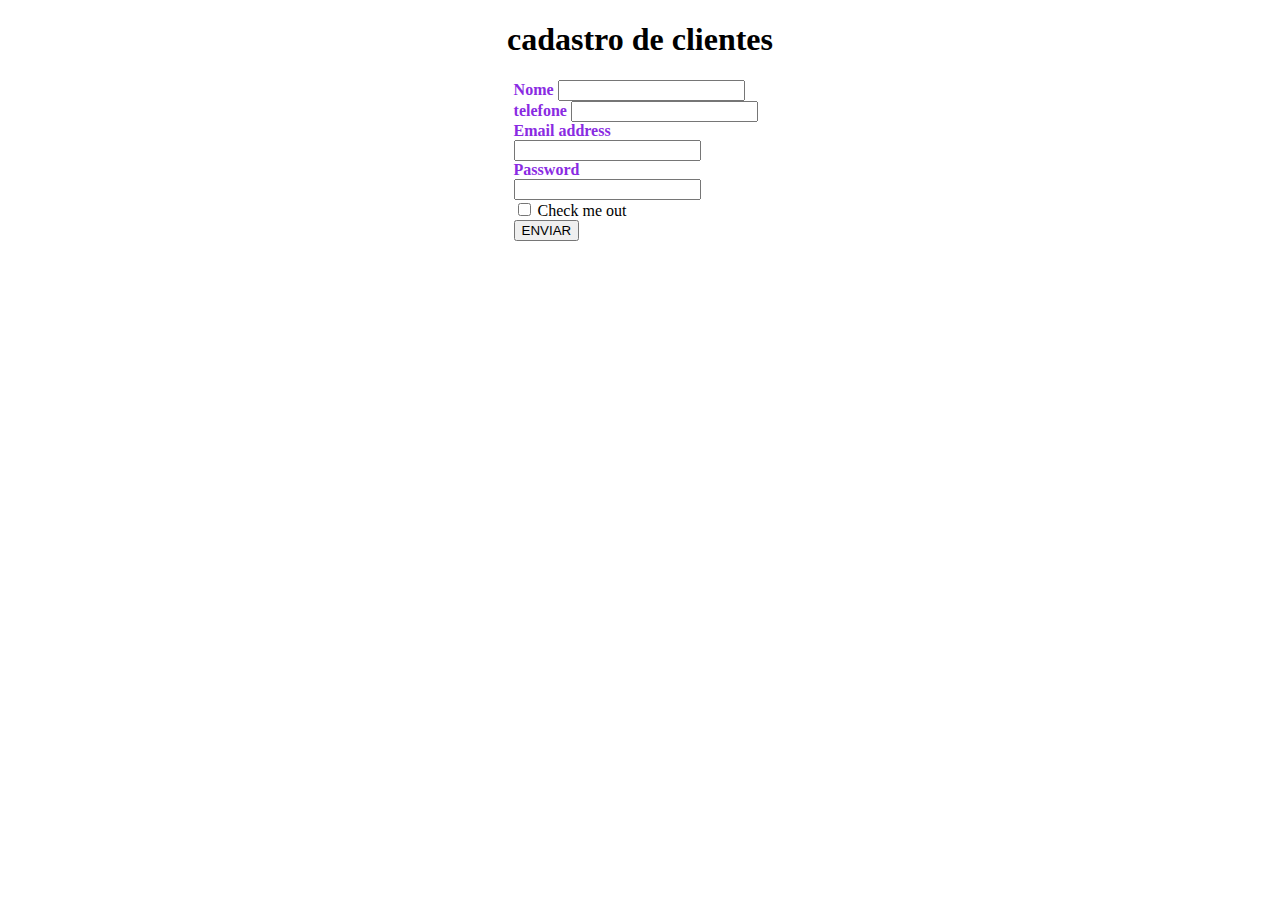
<file: bootstrap/02/index.html>
<!doctype html>
<html lang="en">
    <head>
        <title>usando bootstrap</title>
        <!-- Required meta tags -->
        <meta charset="utf-8" />
        <meta
            name="viewport"
            content="width=device-width, initial-scale=1, shrink-to-fit=no"
        />
        <link rel="stylesheet" href="/bootstrap/02/style.css">
        <!-- Bootstrap CSS v5.2.1 -->
        <link
            href="https://cdn.jsdelivr.net/npm/bootstrap@5.3.2/dist/css/bootstrap.min.css"
            rel="stylesheet"
            integrity="sha384-T3c6CoIi6uLrA9TneNEoa7RxnatzjcDSCmG1MXxSR1GAsXEV/Dwwykc2MPK8M2HN"
            crossorigin="anonymous"
        />
        
    </head>

    <body>
        <header>
            <!-- place navbar here -->
            <h1>cadastro de clientes</h1>
        </header>
        <main>
            <form>
            
                <div class="mb-3">
                    <label for="exampleInputEmail1" class="form-label">Nome</label>
                    <input type="nome" class="form-control" id="exampleInputEmail1" aria-describedby="emailHelp">
                   
                  </div>
                  
                <div class="mb-3">
                    <label for="exampleInputEmail1" class="form-label">telefone</label>
                    <input type="telefone" class="form-control" id="exampleInputEmail1" aria-describedby="emailHelp">
                  
                  </div>
            
                <div class="mb-3">
                  <label for="exampleInputEmail1" class="form-label">Email address</label>
                  <input type="email" class="form-control" id="exampleInputEmail1" aria-describedby="emailHelp">
                  
                </div>

                <div class="mb-3">
                  <label for="exampleInputPassword1" class="form-label">Password</label>
                  <input type="password" class="form-control" id="exampleInputPassword1">
                </div>
                
                <div class="mb-3 form-check">
                  <input type="checkbox" class="form-check-input" id="exampleCheck1">
                  <label class="form-check-label" for="exampleCheck1">Check me out</label>
                </div>
                
                <button type="submit" class="btn btn-primary">ENVIAR</button>
              
            </form>       
        </main>
        <footer>
            <!-- place footer here -->
        </footer>
        <!-- Bootstrap JavaScript Libraries -->
        <script
            src="https://cdn.jsdelivr.net/npm/@popperjs/core@2.11.8/dist/umd/popper.min.js"
            integrity="sha384-I7E8VVD/ismYTF4hNIPjVp/Zjvgyol6VFvRkX/vR+Vc4jQkC+hVqc2pM8ODewa9r"
            crossorigin="anonymous"
        ></script>

        <script
            src="https://cdn.jsdelivr.net/npm/bootstrap@5.3.2/dist/js/bootstrap.min.js"
            integrity="sha384-BBtl+eGJRgqQAUMxJ7pMwbEyER4l1g+O15P+16Ep7Q9Q+zqX6gSbd85u4mG4QzX+"
            crossorigin="anonymous"
        ></script>
    </body>
</html>
</file>
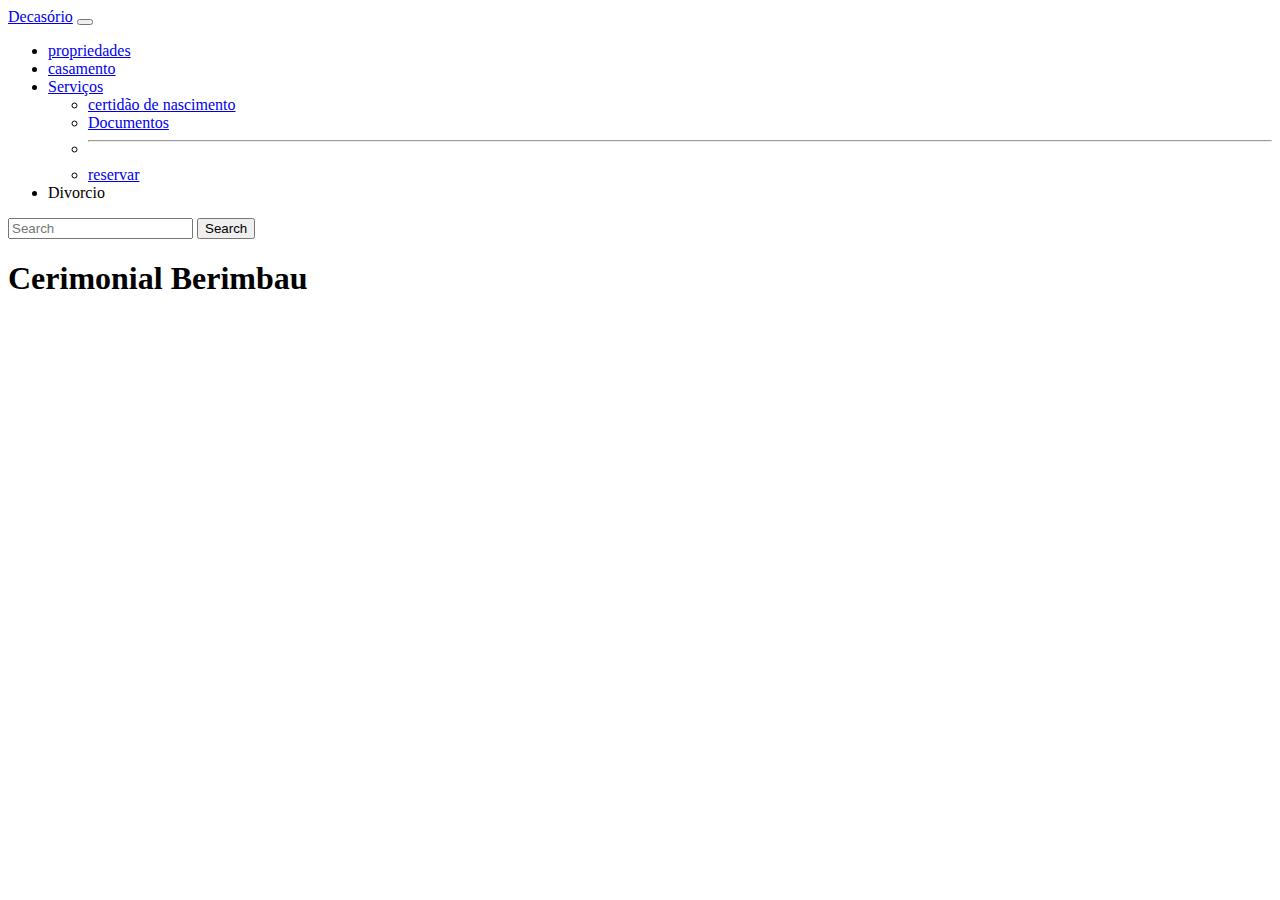
<file: bootstrap/page.html>
<!doctype html>
<html lang="en">
    <head>
        <title>Title</title>
        <!-- Required meta tags -->
        <meta charset="utf-8" />
        <meta
            name="viewport"
            content="width=device-width, initial-scale=1, shrink-to-fit=no"
        />

        <!-- Bootstrap CSS v5.2.1 -->
        <link
            href="https://cdn.jsdelivr.net/npm/bootstrap@5.3.2/dist/css/bootstrap.min.css"
            rel="stylesheet"
            integrity="sha384-T3c6CoIi6uLrA9TneNEoa7RxnatzjcDSCmG1MXxSR1GAsXEV/Dwwykc2MPK8M2HN"
            crossorigin="anonymous"
        />
    </head>

    <body>
        <header>
            <!-- place navbar here -->
            <nav class="navbar navbar-expand-lg bg-body-tertiary">
                <div class="container-fluid">
                  <a class="navbar-brand" href="#">Decasório</a>
                  <button class="navbar-toggler" type="button" data-bs-toggle="collapse" data-bs-target="#navbarSupportedContent" aria-controls="navbarSupportedContent" aria-expanded="false" aria-label="Toggle navigation">
                    <span class="navbar-toggler-icon"></span>
                  </button>
                  <div class="collapse navbar-collapse" id="navbarSupportedContent">
                    <ul class="navbar-nav me-auto mb-2 mb-lg-0">
                      <li class="nav-item">
                        <a class="nav-link active" aria-current="page" href="#">propriedades</a>
                      </li>
                      <li class="nav-item">
                        <a class="nav-link" href="#">casamento</a>
                      </li>
                      <li class="nav-item dropdown">
                        <a class="nav-link dropdown-toggle" href="#" role="button" data-bs-toggle="dropdown" aria-expanded="false">
                          Serviços
                        </a>
                        <ul class="dropdown-menu">
                          <li><a class="dropdown-item" href="#">certidão de nascimento</a></li>
                          <li><a class="dropdown-item" href="#">Documentos</a></li>
                          <li><hr class="dropdown-divider"></li>
                          <li><a class="dropdown-item" href="#">reservar</a></li>
                        </ul>
                      </li>
                      <li class="nav-item">
                        <a class="nav-link disabled" aria-disabled="true">Divorcio</a>
                      </li>
                    </ul>
                    <form class="d-flex" role="search">
                      <input class="form-control me-2" type="search" placeholder="Search" aria-label="Search">
                      <button class="btn btn-outline-success" type="submit">Search</button>
                    </form>
                  </div>
                </div>
              </nav>
             
        </header>
        <main>
            
            
            <h1>Cerimonial Berimbau</h1>
        
        
        
        
        </main>
        <footer>
            <!-- place footer here -->
        </footer>
        <!-- Bootstrap JavaScript Libraries -->
        <script
            src="https://cdn.jsdelivr.net/npm/@popperjs/core@2.11.8/dist/umd/popper.min.js"
            integrity="sha384-I7E8VVD/ismYTF4hNIPjVp/Zjvgyol6VFvRkX/vR+Vc4jQkC+hVqc2pM8ODewa9r"
            crossorigin="anonymous"
        ></script>

        <script
            src="https://cdn.jsdelivr.net/npm/bootstrap@5.3.2/dist/js/bootstrap.min.js"
            integrity="sha384-BBtl+eGJRgqQAUMxJ7pMwbEyER4l1g+O15P+16Ep7Q9Q+zqX6gSbd85u4mG4QzX+"
            crossorigin="anonymous"
        ></script>
    </body>
</html>
</file>
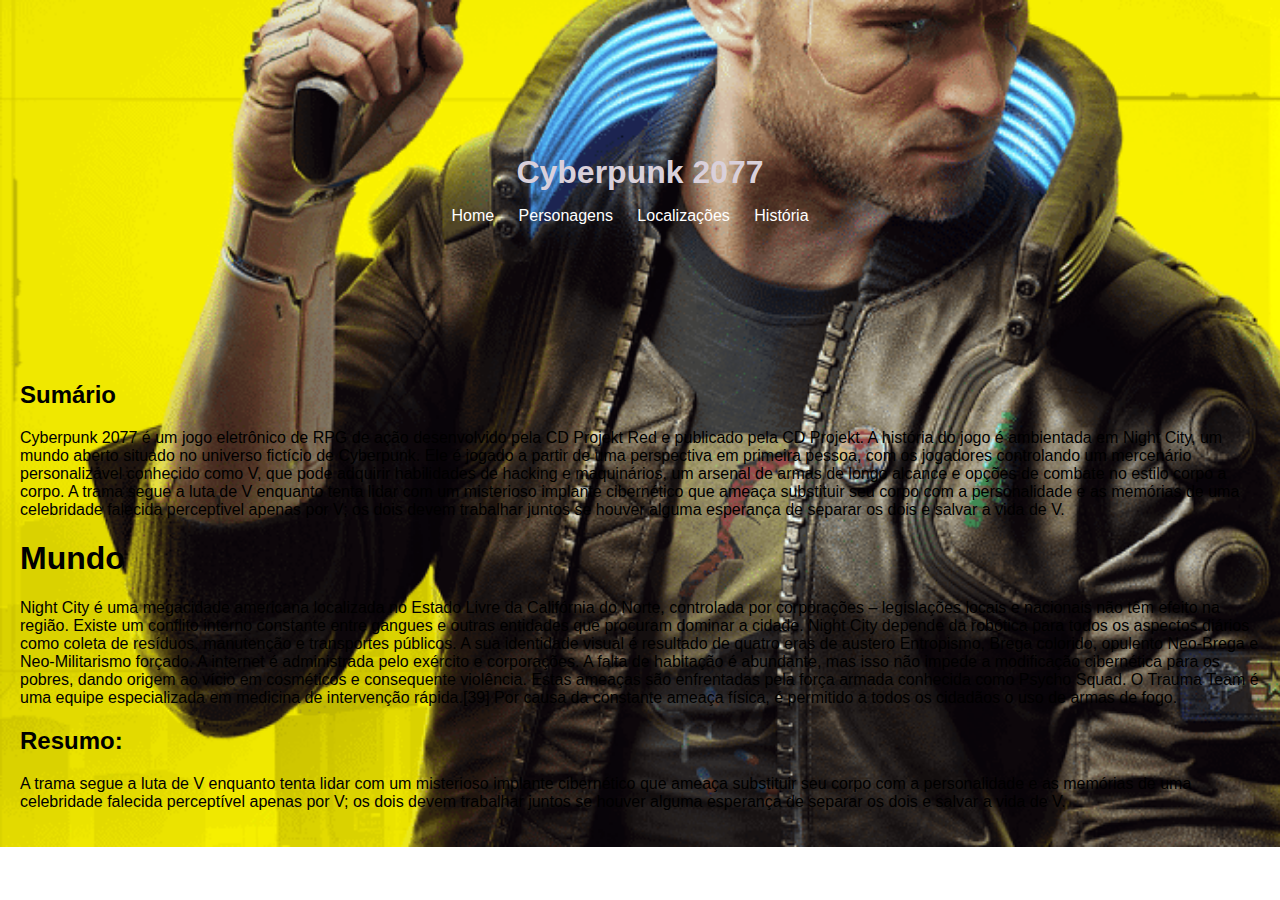
<file: Landing page/historia.html>
<!DOCTYPE html>
<html lang="en">
<head>
    <meta charset="UTF-8">
    <meta name="viewport" content="width=device-width, initial-scale=1.0">
    <title>Historia Cyberpunk</title>
    <link rel="stylesheet" href="landing.css">
</head>
<body>
    <header>
        <img src="imagens/png-transparent-playstation-2-computer-icons-others-angle-text-logo.png" alt="Imagem 1" class="header-image">
        <img src="imagens/png-clipart-xbox-360-xbox-one-xbox-electronics-logo.png" alt="Imagem 2" class="header-image">
        <img src="imagens/649167-computador-icone-simbolo-sinal-gratis-vetor.jpg" alt="Imagem 3" class="header-image">

        <h1>Cyberpunk 2077 </h1>
        <nav>
            <ul>
                <li><a href="home.html" id="homeLink">Home</a></li>
                <li><a href="personagens.html" id="personagensLink">Personagens</a></li>
                <li><a href="localizacoes.html" id="localizacoesLink">Localizações</a></li>
                <li><a href="historia.html" id="historiaLink">História</a></li>
            </ul>
        </nav>
    </header>
<main>
    <section id="sumario">
        <h2>Sumário</h2>
        <p  >Cyberpunk 2077 é um jogo eletrônico de RPG de ação desenvolvido pela CD Projekt Red e publicado pela CD Projekt. A história do jogo é ambientada em Night City, um mundo aberto situado no universo fictício de Cyberpunk. Ele é jogado a partir de uma perspectiva em primeira pessoa, com os jogadores controlando um mercenário personalizável conhecido como V, que pode adquirir habilidades de hacking e maquinários, um arsenal de armas de longo alcance e opções de combate no estilo corpo a corpo. A trama segue a luta de V enquanto tenta lidar com um misterioso implante cibernético que ameaça substituir seu corpo com a personalidade e as memórias de uma celebridade falecida perceptivel apenas por V; os dois devem trabalhar juntos se houver alguma esperança de separar os dois e salvar a vida de V.</p>
    </section>

    <h1><strong>Mundo</strong></h1>
    <p>
        Night City é uma megacidade americana localizada no Estado Livre da Califórnia do Norte, controlada por corporações – legislações locais e nacionais não têm efeito na região. Existe um conflito interno constante entre gangues e outras entidades que procuram dominar a cidade. Night City depende da robótica para todos os aspectos diários como coleta de resíduos, manutenção e transportes públicos. A sua identidade visual é resultado de quatro eras de austero Entropismo, Brega colorido, opulento Neo-Brega e Neo-Militarismo forçado. A internet é administrada pelo exército e corporações.

A falta de habitação é abundante, mas isso não impede a modificação cibernética para os pobres, dando origem ao vício em cosméticos e consequente violência. Estas ameaças são enfrentadas pela força armada conhecida como Psycho Squad. O Trauma Team é uma equipe especializada em medicina de intervenção rápida.[39] Por causa da constante ameaça física, é permitido a todos os cidadãos o uso de armas de fogo.
    </p>
    <h2>
        <strong>Resumo:</strong>
    </h2>
    <p>A trama segue a luta de V enquanto tenta lidar com um misterioso implante cibernético que ameaça substituir seu corpo com a personalidade e as memórias de uma celebridade falecida perceptível apenas por V; os dois devem trabalhar juntos se houver alguma esperança de separar os dois e salvar a vida de V.</p>
</main>
</body>
</html>
</file>
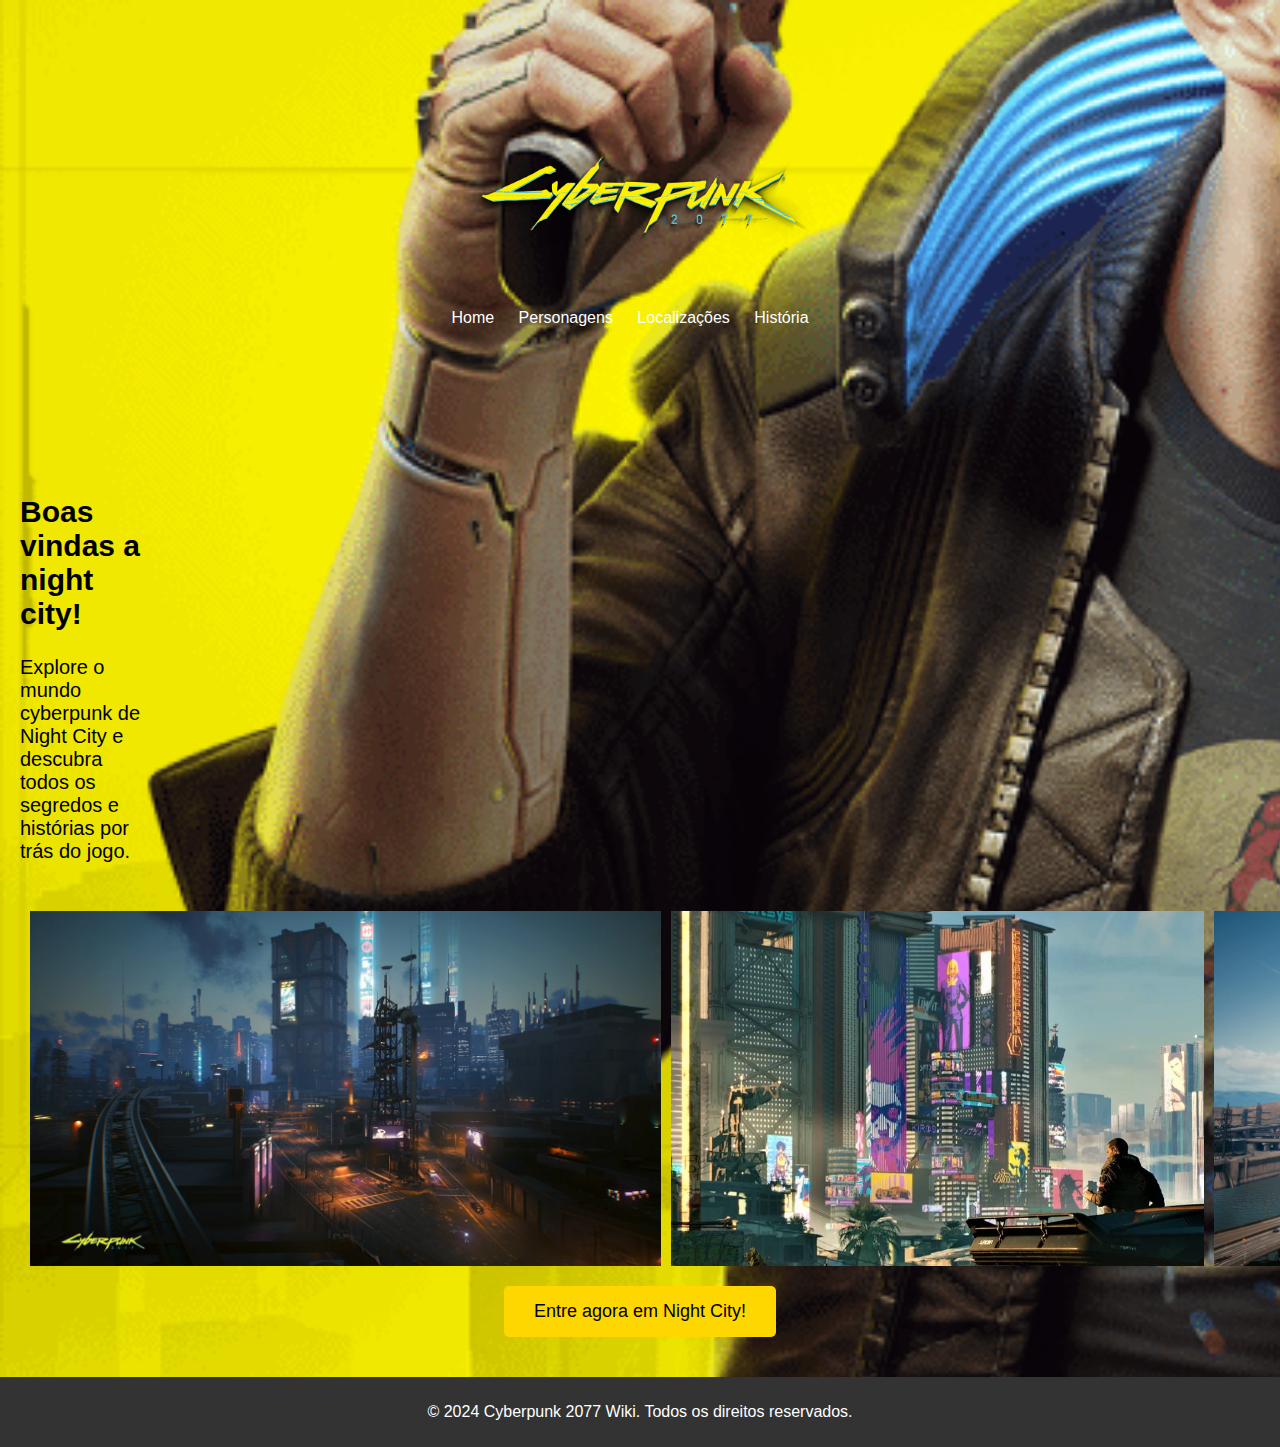
<file: Landing page/home.html>
<!DOCTYPE html>
<html lang="en">
<head>
    <meta charset="UTF-8">
    <meta name="viewport" content="width=device-width, initial-scale=1.0">
    <title>Cyberpunk 2077 </title>
    <link rel="stylesheet" href="landing.css">
</head>
<body>
    <header>
        <img style="width: 35%; margin-left: 15%;" src="imagens/logo.png" alt="">
        <img src="imagens/png-transparent-playstation-2-computer-icons-others-angle-text-logo.png" alt="Imagem 1" class="header-image">
        <img src="imagens/png-clipart-xbox-360-xbox-one-xbox-electronics-logo.png" alt="Imagem 2" class="header-image">
        <img src="imagens/649167-computador-icone-simbolo-sinal-gratis-vetor.jpg" alt="Imagem 3" class="header-image">

        
        <nav>
            <ul>
                <li><a href="home.html" id="homeLink">Home</a></li>
                <li><a href="personagens.html" id="personagensLink">Personagens</a></li>
                <li><a href="localizacoes.html" id="localizacoesLink">Localizações</a></li>
                <li><a href="historia.html" id="historiaLink">História</a></li>
            </ul>
        </nav>
    </header>
    <main style="background-color: transparent;">

        <container>
            <section id="introducao">
                <h2>Boas vindas a night city!</h2>
                <p>Explore o mundo cyberpunk de Night City e descubra todos os segredos e histórias por trás do jogo.</p>
            </section>
        </container>
        <div class="imagemINTRODUCTION">
           
        </div>

        <div class="imagens-container">
            <div class="imagem"></div>
            <img src="imagens/imagem01.jpg" alt="Descrição da imagem 1">
            <div class="imagem"></div>
            <img src="imagens/imagem02.webp" alt="Descrição da imagem 1">
            <div class="imagem"></div>
            <img src="imagens/imagem03.jpg" alt="Descrição da imagem 1">
        </div>
        
        <button id="entreAgoraButton">Entre agora em Night City!</button>
    </main>
    <footer>
        <p>&copy; 2024 Cyberpunk 2077 Wiki. Todos os direitos reservados.</p>
    </footer>
    <script src="landing.js"></script>
</body>
</html>
</file>
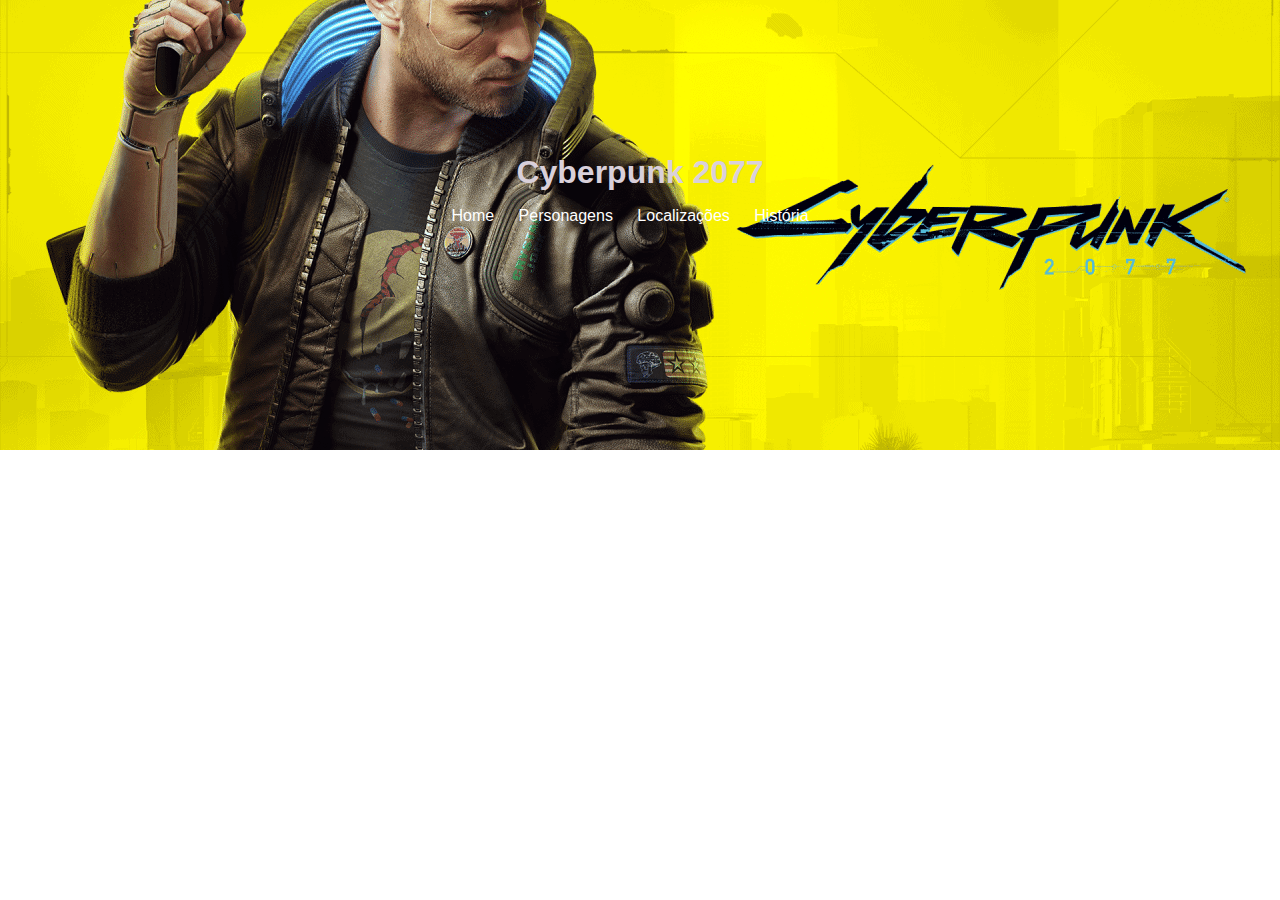
<file: Landing page/localizacoes.html>
<!DOCTYPE html>
<html lang="en">
<head>
    <meta charset="UTF-8">
    <meta name="viewport" content="width=device-width, initial-scale=1.0">
    <title>Document</title>
    <link rel="stylesheet" href="landing.css">
</head>
<body>
    <header>
        <img src="imagens/png-transparent-playstation-2-computer-icons-others-angle-text-logo.png" alt="Imagem 1" class="header-image">
        <img src="imagens/png-clipart-xbox-360-xbox-one-xbox-electronics-logo.png" alt="Imagem 2" class="header-image">
        <img src="imagens/649167-computador-icone-simbolo-sinal-gratis-vetor.jpg" alt="Imagem 3" class="header-image">

        <h1>Cyberpunk 2077 </h1>
        <nav>
            <ul>
                <li><a href="home.html" id="homeLink">Home</a></li>
                <li><a href="personagens.html" id="personagensLink">Personagens</a></li>
                <li><a href="localizacoes.html" id="localizacoesLink">Localizações</a></li>
                <li><a href="historia.html" id="historiaLink">História</a></li>
            </ul>
        </nav>
    </header>
</body>
</html>
</file>
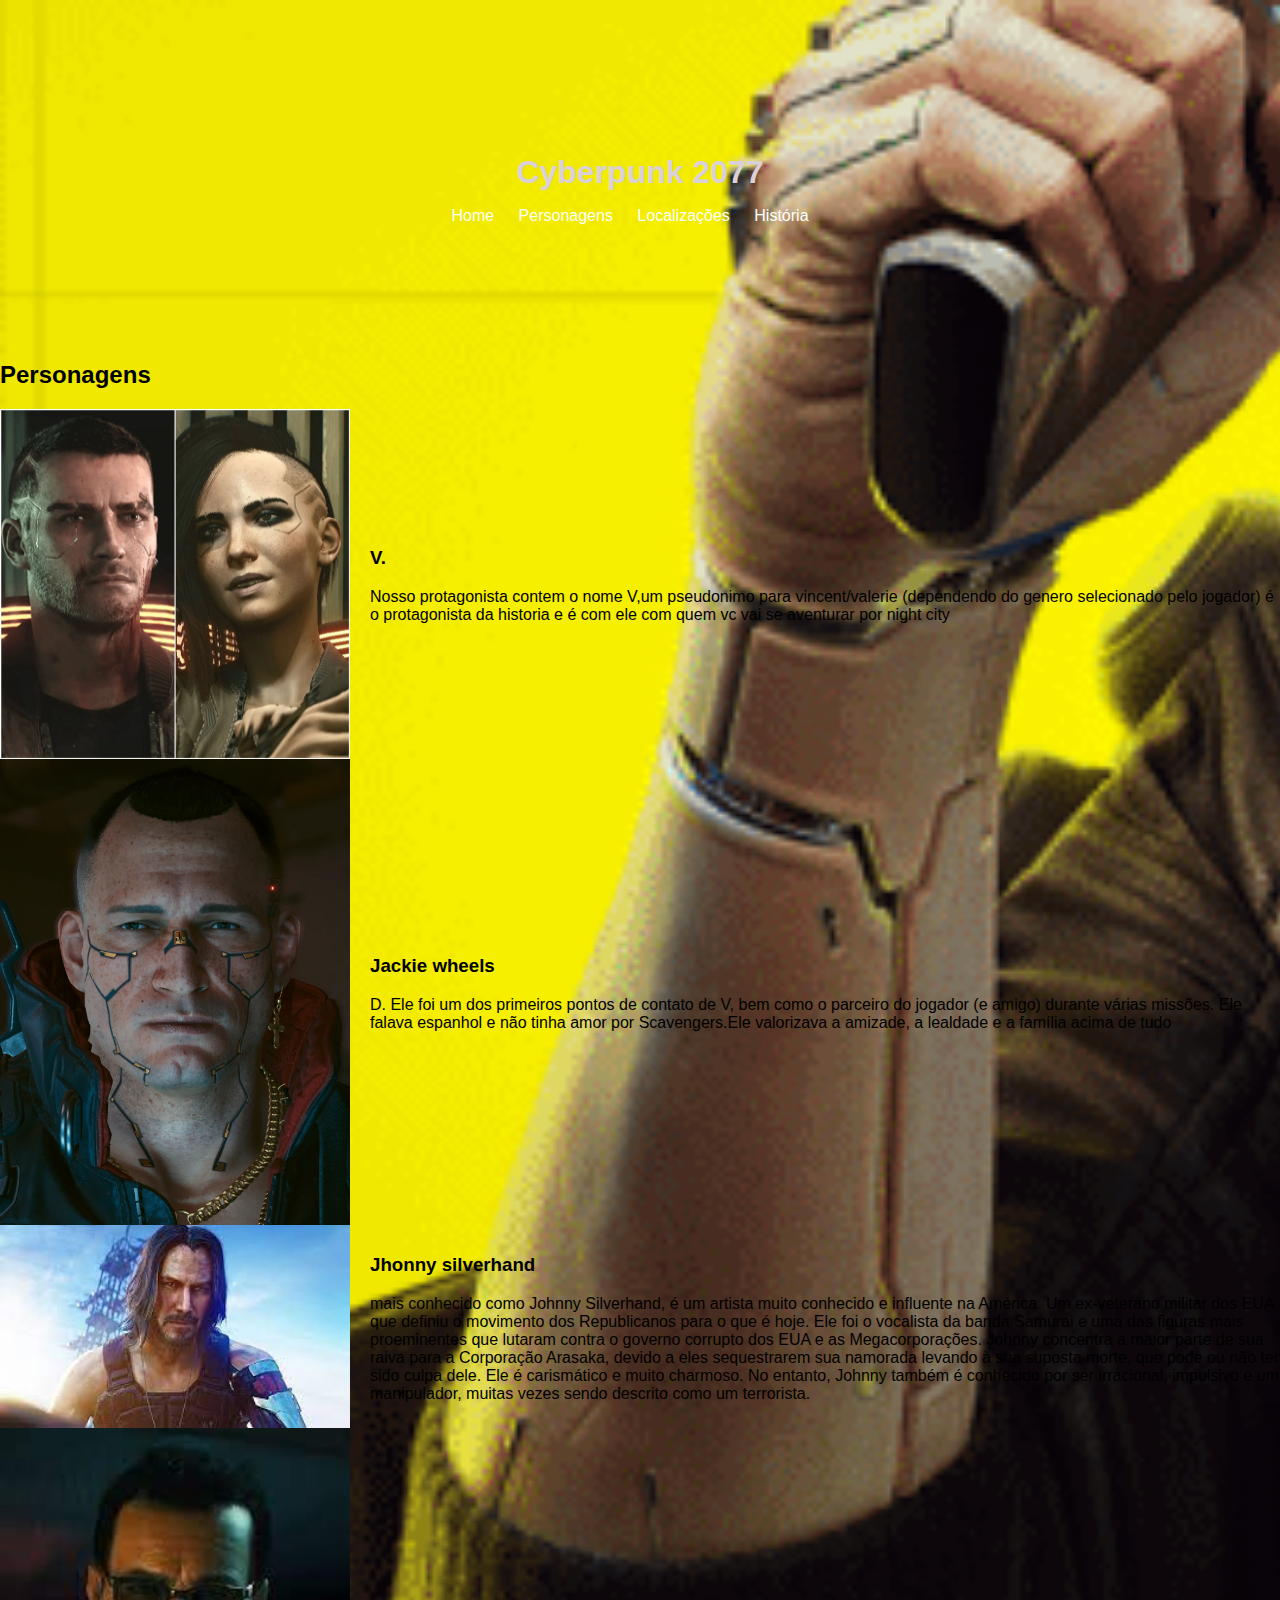
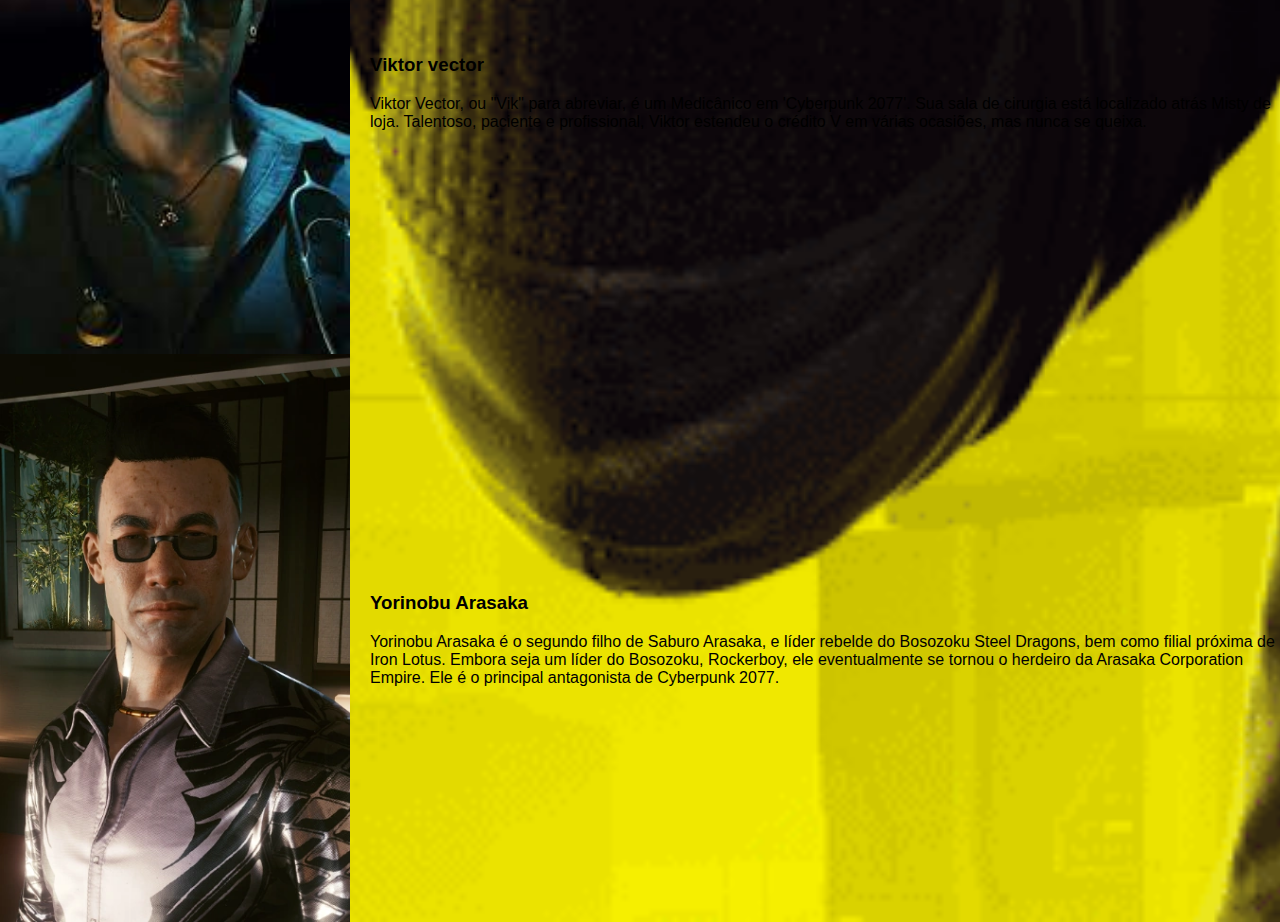
<file: Landing page/personagens.html>
<!DOCTYPE html>
<html lang="en">
<head>
    <meta charset="UTF-8">
    <meta name="viewport" content="width=device-width, initial-scale=1.0">
    <title>Personagens Cyberpunk</title>
    <link rel="stylesheet" href="landing.css">
</head>
<body>
    <header>
        <img src="imagens/png-transparent-playstation-2-computer-icons-others-angle-text-logo.png" alt="Imagem 1" class="header-image">
        <img src="imagens/png-clipart-xbox-360-xbox-one-xbox-electronics-logo.png" alt="Imagem 2" class="header-image">
        <img src="imagens/649167-computador-icone-simbolo-sinal-gratis-vetor.jpg" alt="Imagem 3" class="header-image">

        <h1>Cyberpunk 2077</h1>
        <nav>
            <ul>
                <li><a href="home.html" id="homeLink">Home</a></li>
                <li><a href="personagens.html" id="personagensLink">Personagens</a></li>
                <li><a href="localizacoes.html" id="localizacoesLink">Localizações</a></li>
                <li><a href="historia.html" id="historiaLink">História</a></li>
            </ul>
        </nav>
    </header>
    <section id="personagens">
        <h2>Personagens</h2>

        <!-- Personagem 1 -->
        <div class="personagem">
            <img src="imagens/V.webp" alt="Imagem do Personagem 1">
            <div class="texto-personagem">
               
                <h3><strong>V. </strong></h3>
                <p>Nosso protagonista contem o nome V,um pseudonimo para vincent/valerie (dependendo do genero selecionado pelo jogador) é o protagonista da historia e é com ele com quem vc vai se aventurar por night city</p>
              
            </div>
        </div>

        <!-- Personagem 2 -->
        <div class="personagem">
            <img src="imagens/jackie.webp" alt="Imagem do Personagem 2">
            <div class="texto-personagem">
             
                <h3><strong>Jackie wheels</strong></h3>
                <p>D. Ele foi um dos primeiros pontos de contato de V, bem como o parceiro do jogador (e amigo) durante várias missões. Ele falava espanhol e não tinha amor por Scavengers.Ele valorizava a amizade, a lealdade e a família acima de tudo</p>
                
            </div>
        </div>

        <!-- Personagem 3 -->
        <div class="personagem">
            <img src="imagens/jhonny.jpg" alt="Imagem do Personagem 3">
            <div class="texto-personagem">
                <h3><strong>Jhonny silverhand</strong></h3>
                <p>mais conhecido como Johnny Silverhand, é um artista muito conhecido e influente na América. Um ex-veterano militar dos EUA que definiu o movimento dos Republicanos para o que é hoje. Ele foi o vocalista da banda Samurai e uma das figuras mais proeminentes que lutaram contra o governo corrupto dos EUA e as Megacorporações. Johnny concentra a maior parte de sua raiva para a Corporação Arasaka, devido a eles sequestrarem sua namorada levando à sua suposta morte, que pode ou não ter sido culpa dele. Ele é carismático e muito charmoso. No entanto, Johnny também é conhecido por ser irracional, impulsivo e um manipulador, muitas vezes sendo descrito como um terrorista.

                </p>
            </div>
        </div>

        <!-- Personagem 4 -->
        <div class="personagem">
            <img src="imagens/viktor.jpg" alt="Imagem do Personagem 4">
            <div class="texto-personagem">
                <h3><strong>Viktor vector</strong></h3>
                <p>Viktor Vector, ou "Vik" para abreviar, é um Medicânico em 'Cyberpunk 2077'. Sua sala de cirurgia está localizado atrás Misty de loja. Talentoso, paciente e profissional, Viktor estendeu o crédito V em várias ocasiões, mas nunca se queixa.</p>
            </div>
        </div>

        <!-- Personagem 5 -->
        <div class="personagem">
            <img src="imagens/yorinobu.webp" alt="Imagem do Personagem 5">
            <div class="texto-personagem">
                <h3><strong>Yorinobu Arasaka </strong></h3>
                <p>Yorinobu Arasaka  é o segundo filho de Saburo Arasaka, e líder rebelde do Bosozoku Steel Dragons, bem como filial próxima de Iron Lotus. Embora seja um líder do Bosozoku, Rockerboy, ele eventualmente se tornou o herdeiro da Arasaka Corporation Empire. Ele é o principal antagonista de Cyberpunk 2077. </p>
            </div>
        </div>
    </section>
</body>
</html>
</file>
<file: bootstrap/02/style.css>
form{
    margin-left: 40%;
    margin-right: 40%;
    
}

h1{
text-align: center;

}

.form-label{

    color:blueviolet;
    font-weight: bold;
    font-family: 'Times New Roman', Times, serif;
}

.form-control{
    font-style: italic;


}

.mb-3{

    width: 100%;
}
</file>
<file: Landing page/landing.css>
body {
    font-family: Arial, sans-serif;
    margin: 0;
    padding: 0;
    background-color: transparent; 
    background-image: url('imagens/cyberpunk-1280x450.png');
    background-repeat: no-repeat;
    background-size: cover;
}


/* Estilos para o cabeçalho */
header {
    background-color:transparent; /* Preto */
    color: #0a0909;
    padding: 20px;
    text-align: center;
}   

header h1 {
    margin: 0;
    color: #d9d0da;
}

nav ul {
    list-style-type: none;
    padding: 0;
} 

nav ul li {
    display: inline;
    margin-right: 20px;
}

nav ul li a {
    color: #ffffff;
    text-decoration: none;
}

/* Estilos para o conteúdo principal */
main {
    padding: 20px;
}

/* Estilos para o rodapé */
footer {
    background-color: #333;
    color: #fff;
    padding: 10px 20px;
    text-align: center;
}
#entreAgoraButton {
    display: block;
    margin: 20px auto; /* Centraliza o botão horizontalmente */
    padding: 15px 30px;
    background-color: #ffd700; /* Amarelo */
    color: #000; /* Preto */
    border: none;
    border-radius: 5px;
    font-size: 18px;
    cursor: pointer;
    transition: background-color 0.3s, color 0.3s;
}

#entreAgoraButton:hover {
    background-color: #ffcc00; /* Amarelo mais escuro ao passar o mouse */
}

.imagens-container {
    display: flex;
    justify-content: space-between;
    margin-top: 20px;
    width: 355px;
    height: 355px;
}

container{
    display: flex;
    border-radius: 10px;
    padding: 7.5px 0px 7.5px 0px;
    width: 10%;
    font-size: 125%;
}

#imagemINTRODUCTION{
    width: 350px; 
    height: auto; 
    display: block; 
    margin: 2      
}

.imagem {
    flex: 1;
    margin-right: 10px;
}

.imagem img {
    width: 100%; 
    height: auto; 
}
header {
    
    background-size: cover; /* Redimensiona a imagem para cobrir todo o cabeçalho */
    color: #fff;
    padding: 100px;
    text-align: center;
}
.header-image {
    position: relative !important;
    bottom: -175px; 
    left: 850px; 
    width: 50px; 
    height: auto; 
}
.personagem img {
    width: 350px; /* Defina a largura desejada */
    height: auto; /* Mantenha a proporção da imagem */
    display: block; /* Garante que a margem auto funcione corretamente */
    margin: 2                                                           0px; /* Centralize a imagem horizontalmente */
}
.personagem {
    display: flex; /* Cria um layout de linha flexível */
    align-items: center; /* Centraliza verticalmente os itens */
}

.texto-personagem {
    flex: 1; /* Faz o texto ocupar o espaço restante */
    padding-left: 20px; /* Adiciona um espaçamento à esquerda do texto */
}
</file>
